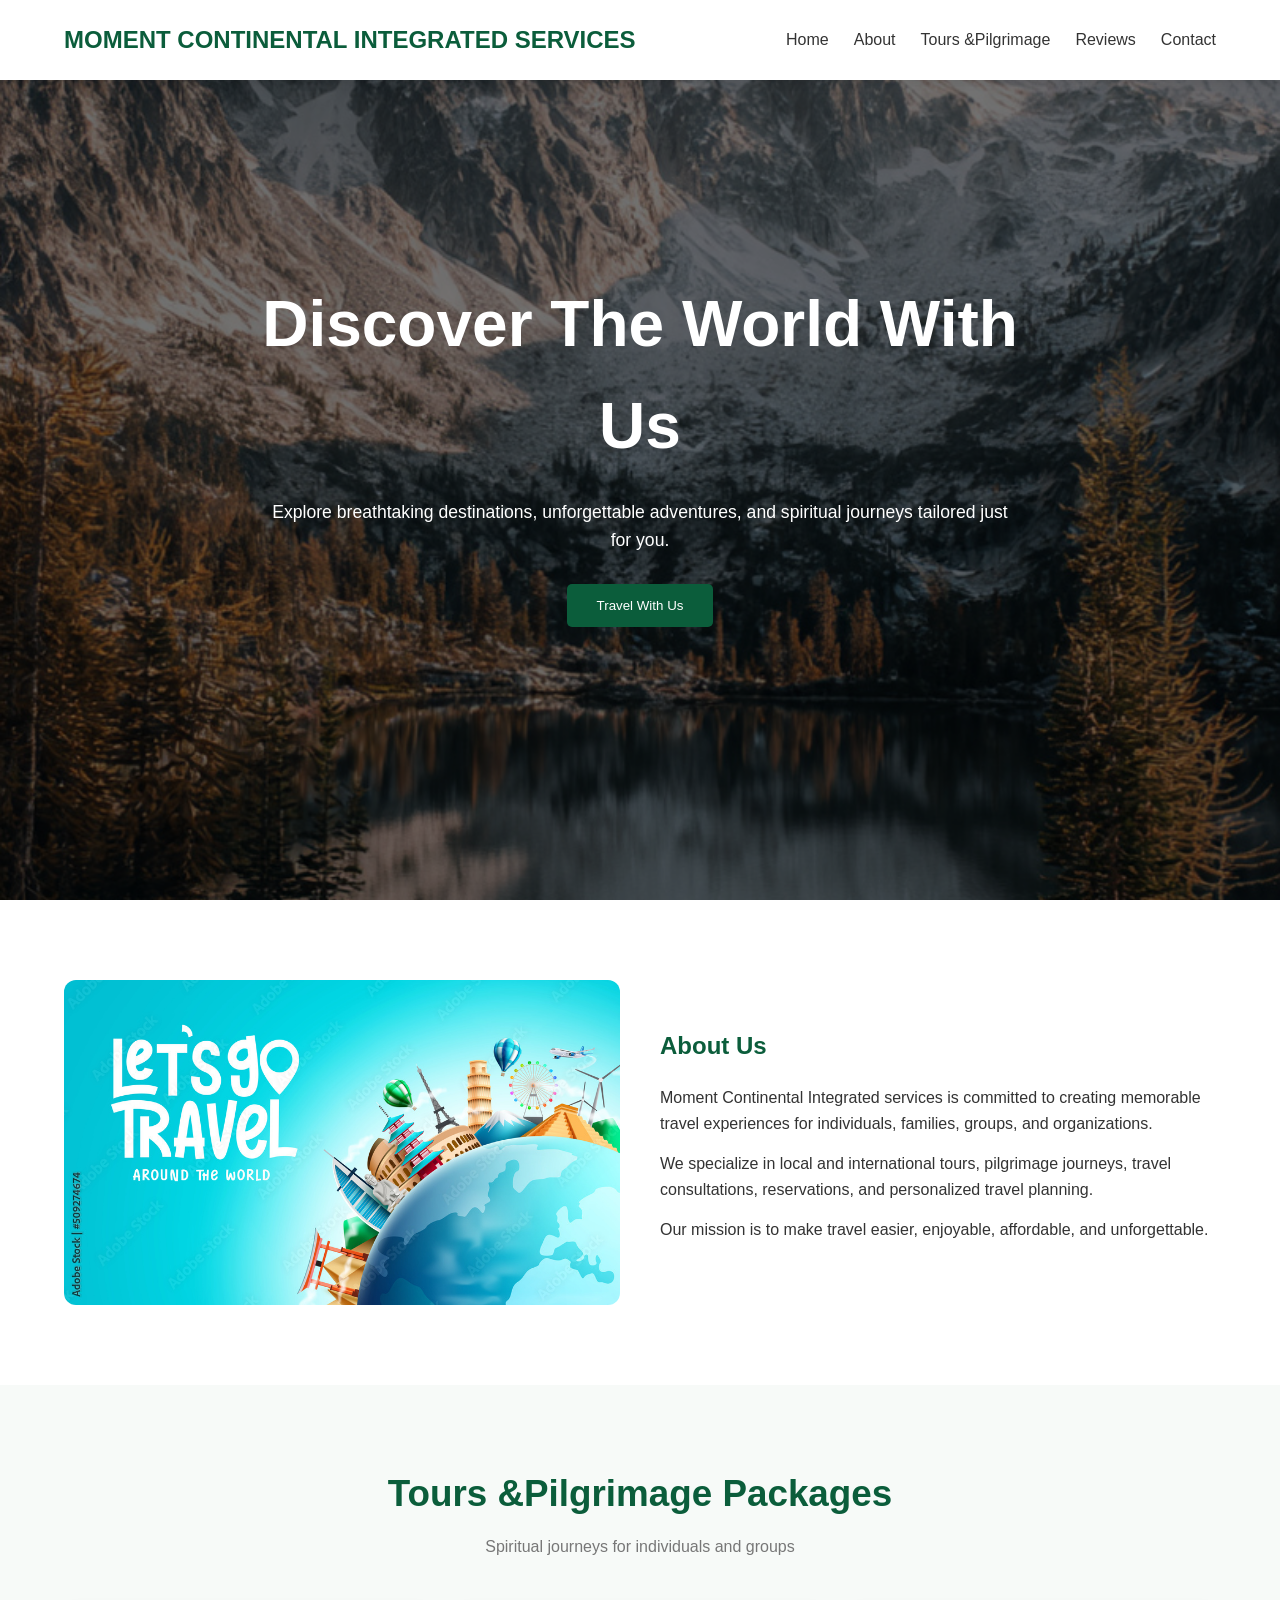
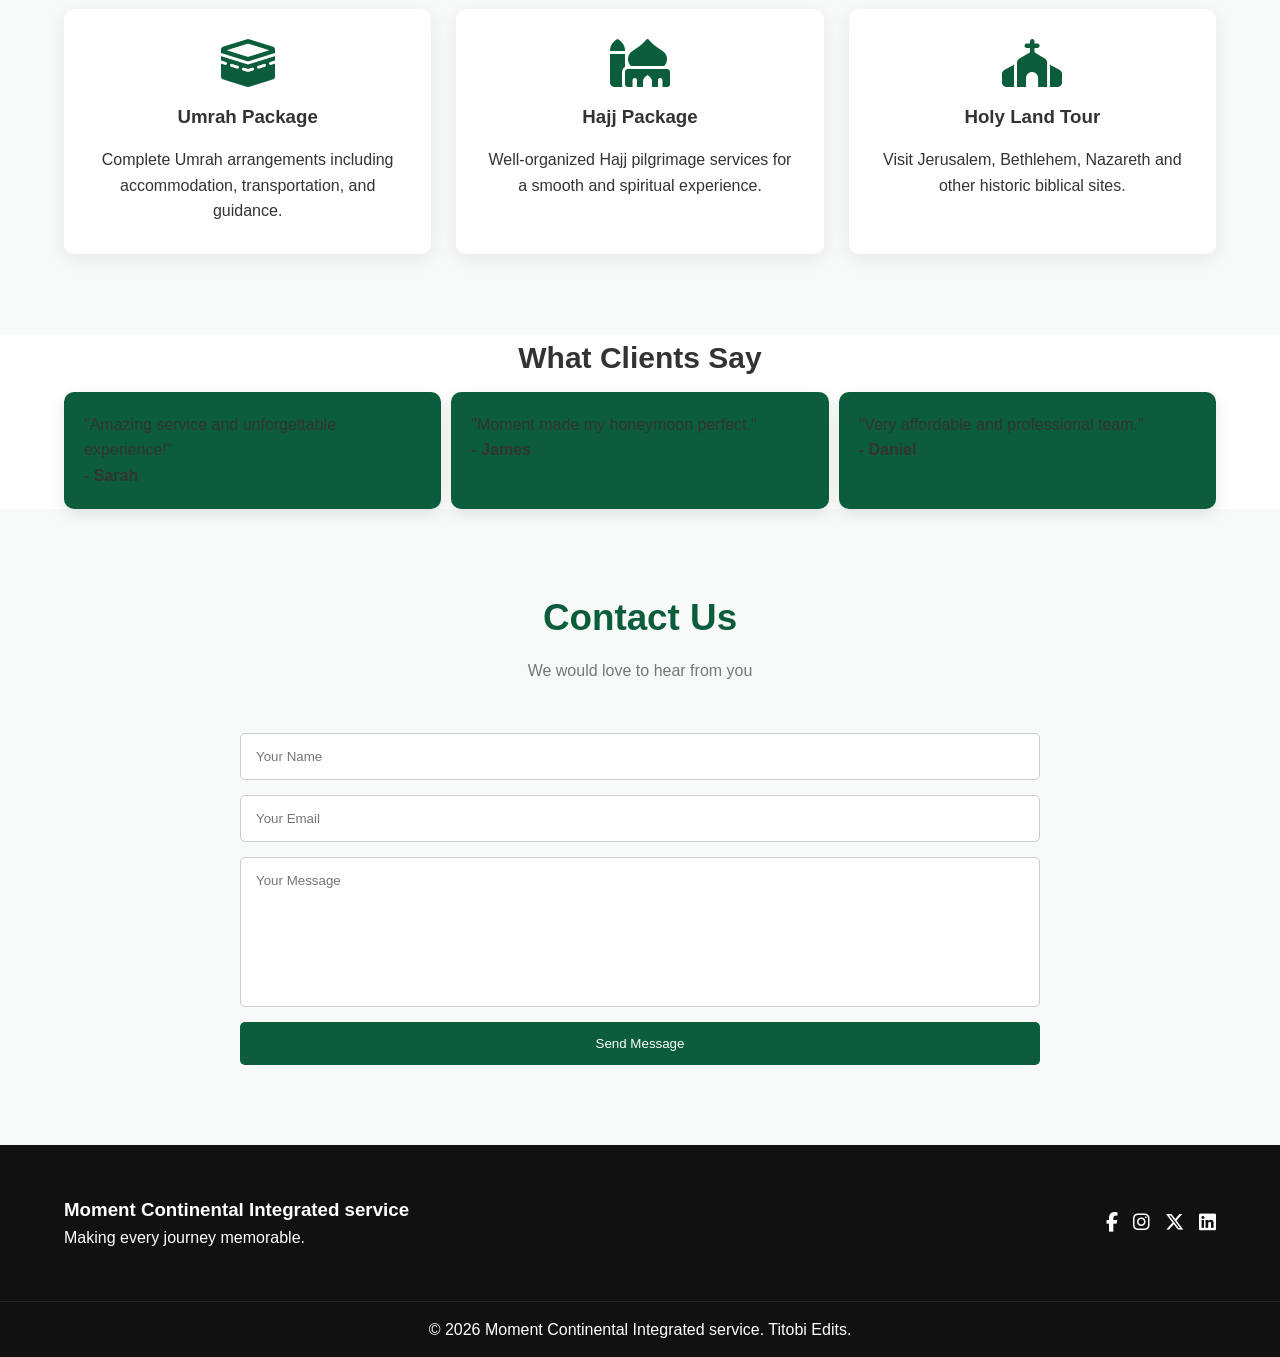
<file: index.html>
<!DOCTYPE html>
<html lang="en">
<head>
    <meta charset="UTF-8">
    <meta name="viewport" content="width=device-width, initial-scale=1.0">
    <title>Document</title>
    <link rel="stylesheet" href="index.css">
    <link rel="stylesheet" href="https://cdnjs.cloudflare.com/ajax/libs/font-awesome/6.5.1/css/all.min.css">
</head>
<body>
    <!-- HEADER -->
  <header>
    <div class="container nav-container">
      <div class="logo">
        <h2>MOMENT CONTINENTAL INTEGRATED SERVICES</h2>
      </div>

      <nav id="navMenu">
        <ul>
          <li><a href="#home">Home</a></li>
          <li><a href="#about">About</a></li>
          <li><a href="#pilgrimage">Tours &Pilgrimage</a></li>
          <li><a href="#testimonials">Reviews</a></li>
          <li><a href="#contact">Contact</a></li>
        </ul>
      </nav>

      <div class="hamburger" id="hamburger">
        <i class="fas fa-bars"></i>
      </div>
    </div>
  </header>

  <!-- HERO -->
  <section class="hero" id="home">
    <div class="hero-overlay"></div>

    <div class="hero-content">
      <h1>Discover The World With Us</h1>
      <p>
        Explore breathtaking destinations, unforgettable adventures,
        and spiritual journeys tailored just for you.
      </p>

      <button class="btn" onclick="showMessage()">
        Travel With Us
      </button>
    </div>
  </section>

  <!-- ABOUT -->
  <section class="about section" id="about">
    <div class="container about-container">

      <div class="about-image">
        <img src="imagees/lets go.jpg" alt="Travel">
      </div>

      <div class="about-text">
        <h2>About Us</h2>

        <p>
          Moment Continental Integrated services is committed to creating memorable
          travel experiences for individuals, families, groups,
          and organizations.
        </p>

        <p>
          We specialize in local and international tours,
          pilgrimage journeys, travel consultations,
          reservations, and personalized travel planning.
        </p>

        <p>
          Our mission is to make travel easier, enjoyable,
          affordable, and unforgettable.
        </p>
      </div>

    </div>
  </section>

  <!-- TOURS &PILGRIMAGE -->
  <section class="pilgrimage section" id="pilgrimage">

    <div class="container">

      <div class="section-title">
        <h2>Tours &Pilgrimage Packages</h2>
        <p>Spiritual journeys for individuals and groups</p>
      </div>

      <div class="pilgrimage-grid">

        <div class="pilgrimage-card">
          <i class="fas fa-kaaba"></i>
          <h3>Umrah Package</h3>
          <p>
            Complete Umrah arrangements including accommodation,
            transportation, and guidance.
          </p>
        </div>

        <div class="pilgrimage-card">
          <i class="fas fa-mosque"></i>
          <h3>Hajj Package</h3>
          <p>
            Well-organized Hajj pilgrimage services for a smooth
            and spiritual experience.
          </p>
        </div>

        <div class="pilgrimage-card">
          <i class="fas fa-church"></i>
          <h3>Holy Land Tour</h3>
          <p>
            Visit Jerusalem, Bethlehem, Nazareth and other
            historic biblical sites.
          </p>
        </div>

      </div>

    </div>

  </section>

          <!-- REVIEWS-->

    <section class="sectionss" id="testimonials">

      <div  class="container">

        <h2 class="title">What Clients Say</h2>

    <div class="testimonial-container">

      <div class="testimonial">
        <p>
          "Amazing service and unforgettable experience!"
        </p>

        <h4>- Sarah</h4>
      </div>

      <div class="testimonial">
        <p>
          "Moment made my honeymoon perfect."
        </p>

        <h4>- James</h4>
      </div>

      <div class="testimonial">
        <p>
          "Very affordable and professional team."
        </p>

        <h4>- Daniel</h4>
      </div>

    </div>

      </div>
    
  </section>

 

  <!-- CONTACT -->
  <section class="contact section" id="contact">

    <div class="container">

      <div class="section-title">
        <h2>Contact Us</h2>
        <p>We would love to hear from you</p>
      </div>

      <form id="contactForm" class="form">

        <input type="text" id="contactName" placeholder="Your Name">

        <input type="email" id="contactEmail" placeholder="Your Email">

        <textarea id="contactMessage" placeholder="Your Message"></textarea>

        <button type="submit" class="btn">
          Send Message
        </button>

      </form>

    </div>

  </section>

  <!-- FOOTER -->
  <footer>

    <div class="container footer-content">

      <div>
        <h3>Moment Continental Integrated service</h3>
        <p>
          Making every journey memorable.
        </p>
      </div>

      <div class="socials">
        <a href="#"><i class="fab fa-facebook-f"></i></a>
        <a href="#"><i class="fab fa-instagram"></i></a>
        <a href="#"><i class="fab fa-x-twitter"></i></a>
        <a href="#"><i class="fab fa-linkedin"></i></a>
      </div>

    </div>

    <div class="copyright">
      © 2026 Moment Continental Integrated service. Titobi Edits.
    </div>

  </footer>

  <script>
    // MOBILE MENU

    const hamburger = document.getElementById("hamburger");
    const navMenu = document.getElementById("navMenu");

    hamburger.addEventListener("click", () => {
      navMenu.classList.toggle("active");
    });

    // CLOSE MENU AFTER CLICK

    document.querySelectorAll("nav a").forEach(link => {
      link.addEventListener("click", () => {
        navMenu.classList.remove("active");
      });
    });

   function showMessage(){
      alert("Welcome To Moment Continental Travels");
    }

    // CONTACT FORM

    const contactForm =
      document.getElementById("contactForm");

    contactForm.addEventListener("submit", function (e) {

      e.preventDefault();

      const name =
        document.getElementById("contactName").value.trim();

      const email =
        document.getElementById("contactEmail").value.trim();

      const message =
        document.getElementById("contactMessage").value.trim();

      if (
        name === "" ||
        email === "" ||
        message === ""
      ) {
        alert("Please complete all contact fields.");
        return;
      }

      const emailPattern =
        /^[^\s@]+@[^\s@]+\.[^\s@]+$/;

      if (!emailPattern.test(email)) {
        alert("Please enter a valid email.");
        return;
      }

      alert(
        "Message sent successfully! We will get back to you shortly."
      );

      contactForm.reset();

    });

    // HEADER SHADOW ON SCROLL

    window.addEventListener("scroll", () => {

      const header =
        document.querySelector("header");

      if (window.scrollY > 50) {
        header.style.boxShadow =
          "0 5px 20px rgba(0,0,0,.15)";
      } else {
        header.style.boxShadow =
          "0 2px 10px rgba(0,0,0,.08)";
      }

    });

    // SIMPLE REVEAL ANIMATION

    const revealElements =
      document.querySelectorAll(
        ".tour-card, .pilgrimage-card, .about-text, .about-image"
      );

    function revealOnScroll() {

      revealElements.forEach(el => {

        const top =
          el.getBoundingClientRect().top;

        const screenHeight =
          window.innerHeight;

        if (top < screenHeight - 100) {
          el.style.opacity = "1";
          el.style.transform =
            "translateY(0)";
        }

      });

    }

    revealElements.forEach(el => {

      el.style.opacity = "0";
      el.style.transform =
        "translateY(40px)";
      el.style.transition =
        "all .8s ease";

    });

    window.addEventListener(
      "scroll",
      revealOnScroll
    );
    revealOnScroll();
  </script>

</body>
</html>
</file>
<file: index.css>
*{
    margin:0;
    padding:0;
    box-sizing:border-box;
}

html{
    scroll-behavior:smooth;
}

body{
    font-family:'Poppins',sans-serif;
    color:#333;
    background:#fff;
    line-height:1.6;
}

img{
    width:100%;
    display:block;
}

a{
    text-decoration:none;
}

ul{
    list-style:none;
}

.container{
    width:90%;
    max-width:1200px;
    margin:auto;
}

.section{
    padding:80px 0;
}

.section-title{
    text-align:center;
    margin-bottom:50px;
}

.section-title h2{
    font-size:2.3rem;
    margin-bottom:10px;
    color:#0b5d3b;
}

.section-title p{
    color:#777;
}

.btn{
    display:inline-block;
    background:#0b5d3b;
    color:#fff;
    padding:14px 30px;
    border-radius:5px;
    transition:.3s;
    border:none;
    cursor:pointer;
}

.btn:hover{
    background:#148553;
}

/* HEADER */

header{
    position:fixed;
    top:0;
    width:100%;
    z-index:1000;
    background:#fff;
    box-shadow:0 2px 10px rgba(0,0,0,.08);
}

.nav-container{
    display:flex;
    justify-content:space-between;
    align-items:center;
    height:80px;
}

.logo h2{
    color:#0b5d3b;
}

nav ul{
    display:flex;
    gap:25px;
}

nav ul li a{
    color:#333;
    font-weight:500;
    transition:.3s;
}

nav ul li a:hover{
    color:#0b5d3b;
}

.hamburger{
    display:none;
    font-size:1.7rem;
    cursor:pointer;
}

/* HERO */

.hero{
    height:100vh;
    background:url("imagees/exploe the world.jpeg")
    center/cover no-repeat;
    position:relative;
    display:flex;
    justify-content:center;
    align-items:center;
    text-align:center;
}

.hero-overlay{
    position:absolute;
    inset:0;
    background:rgba(0,0,0,.55);
}

.hero-content{
    position:relative;
    z-index:2;
    max-width:800px;
    color:#fff;
    padding:20px;
    opacity: 0;
    transform: translateY(40px);
    animation: showCard 1s forwards;
}

@keyframes showCard{
    to{
        opacity: 1;
        transform: translateY(0);
    }
}


.hero-content h1{
    font-size:4rem;
    margin-bottom:20px;
}

.hero-content p{
    margin-bottom:30px;
    font-size:1.1rem;
}

/* ABOUT */

.about-container{
    display:grid;
    grid-template-columns:1fr 1fr;
    gap:40px;
    align-items:center;
}

.about-image img{
    border-radius:12px;
    opacity: 0;
    transform: scale(.7);
    animation: zoomIn 1s forwards;
}

 @keyframes zoomIn {
            to {
                opacity: 1;
                transform: scale(1);
            }
        }

.about-text h2{
    color:#0b5d3b;
    margin-bottom:20px;
}

.about-text p{
    margin-bottom:15px;
}


/* TOURS%PILGRIMAGE */

.pilgrimage{
    background:#f7faf8;
}

.pilgrimage-grid{
    display:grid;
    grid-template-columns:repeat(auto-fit,minmax(250px,1fr));
    gap:25px;
}

.pilgrimage-card{
    background:#fff;
    padding:30px;
    border-radius:10px;
    text-align:center;
    box-shadow:0 5px 20px rgba(0,0,0,.08);
}

.pilgrimage-card i{
    font-size:3rem;
    color:#0b5d3b;
    margin-bottom:15px;
}

.pilgrimage-card h3{
    margin-bottom:15px;
}


     /* REVIEW */

     .title{
      display: flex;
      justify-content: center;
      font-size: 30px;
      font-weight: bolder;
      margin-bottom: 10px;
     }

     
.testimonial-container{
      display:grid;
      grid-template-columns:repeat(auto-fit,minmax(250px,1fr));
      gap:10px;
    }

    .testimonial{
      background:white;
      padding:20px;
      border-radius:10px;
      box-shadow:0 5px 15px rgba(0,0,0,0.1);
      background-color: #0b5d3b;
    }

    
/* FORMS */

.form{
    max-width:800px;
    margin:auto;
    display:grid;
    gap:15px;
}

.form input,
.form textarea{
    width:100%;
    padding:15px;
    border:1px solid #ccc;
    border-radius:5px;
    font-family:inherit;
}

.form textarea{
    resize:none;
    min-height:150px;
}

.form input:focus,
.form textarea:focus{
    outline:none;
    border-color:#0b5d3b;
}

/* CONTACT */

.contact{
    background:#f7faf8;
}

/* FOOTER */

footer{
    background:#111;
    color:#fff;
}

.footer-content{
    padding:50px 0;
    display:flex;
    justify-content:space-between;
    align-items:center;
    flex-wrap:wrap;
    gap:20px;
}

.socials{
    display:flex;
    gap:15px;
}

.socials a{
    color:#fff;
    font-size:1.2rem;
    transition:.3s;
}

.socials a:hover{
    color:#2ecc71;
}

.copyright{
    text-align:center;
    padding:15px;
    border-top:1px solid rgba(255,255,255,.1);
}

/* RESPONSIVE */

@media(max-width:768px){

    .hero-content h1{
        font-size:2.5rem;
    }

    .about-container{
        grid-template-columns:1fr;
    }

    .hamburger{
        display:block;
    }

    nav{
        position:absolute;
        top:80px;
        left:-100%;
        width:100%;
        background:#fff;
        transition:.4s;
    }

    nav.active{
        left:0;
    }

    nav ul{
        flex-direction:column;
        padding:20px;
    }

    nav ul li{
        padding:10px 0;
    }
}
</file>
